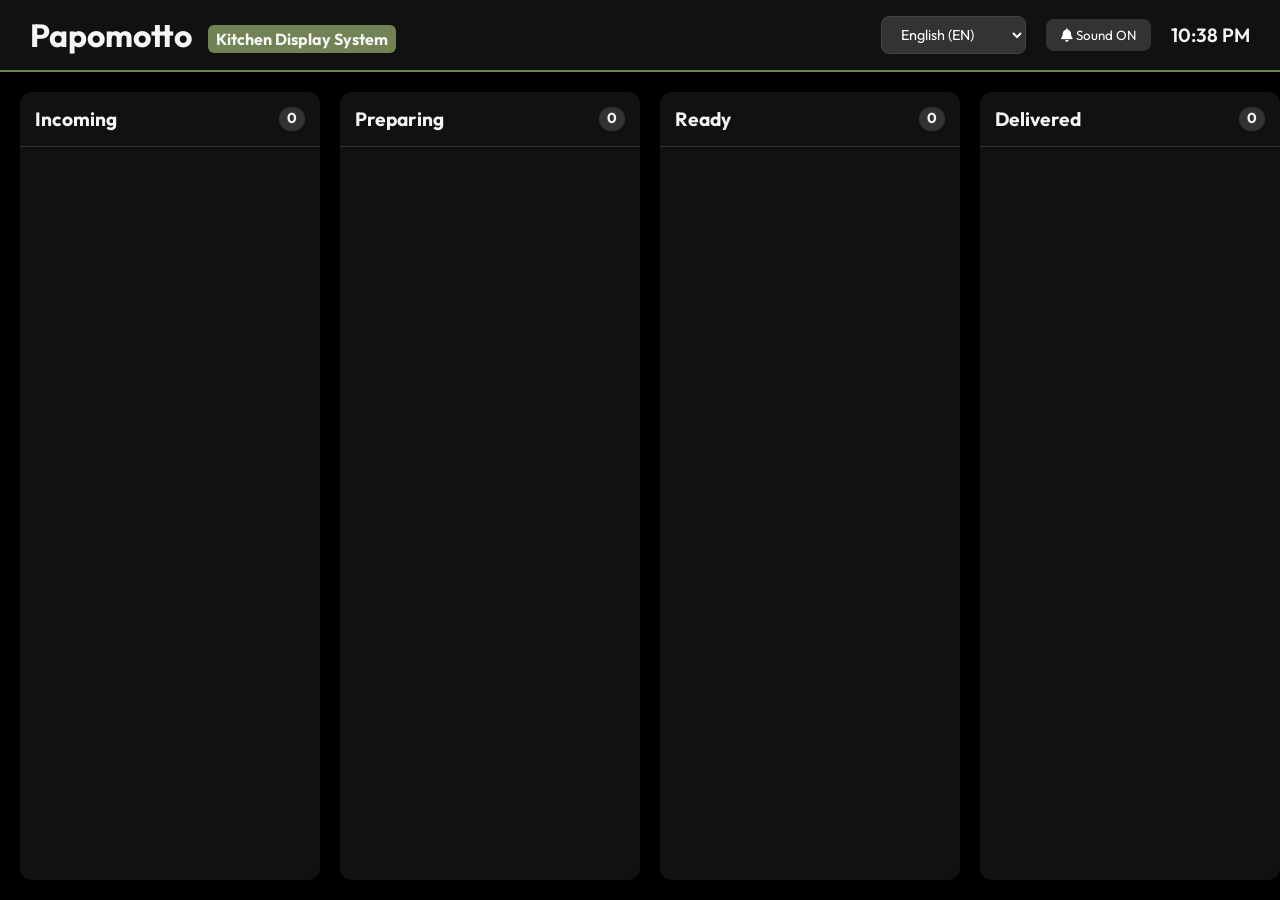
<file: kitchen.html>
<!DOCTYPE html>
<html lang="en">
<head>
    <meta charset="UTF-8">
    <meta name="viewport" content="width=device-width, initial-scale=1.0">
    <title>Papomotto - Kitchen Dashboard</title>
    <link href="https://fonts.googleapis.com/css2?family=Outfit:wght@300;400;500;600;700&display=swap" rel="stylesheet">
    <link href="https://cdnjs.cloudflare.com/ajax/libs/font-awesome/6.4.0/css/all.min.css" rel="stylesheet">
    <link rel="stylesheet" href="kitchen.css">
</head>
<body>
    <header class="k-header">
        <h1>Papomotto <span class="badge-title">Kitchen Display System</span></h1>
        <div class="k-actions">
            <select id="kitchen-lang" onchange="changeKitchenLang(this.value)" class="lang-select">
                <option value="en">English (EN)</option>
                <option value="es">Español (ES)</option>
                <option value="fr">Français (FR)</option>
                <option value="de">Deutsch (DE)</option>
                <option value="it">Italiano (IT)</option>
                <option value="pt">Português (PT)</option>
                <option value="ja">日本語 (JA)</option>
                <option value="zh">中文 (ZH)</option>
                <option value="ko">한국어 (KO)</option>
                <option value="th">ไทย (TH)</option>
                <option value="sw">Kiswahili (SW)</option>
                <option value="luo">Luo (LU)</option>
            </select>
            <button id="sound-toggle" onclick="toggleSound()"><i class="fa-solid fa-bell"></i> Sound ON</button>
            <span id="time-display">00:00</span>
        </div>
    </header>
    
    <main class="kanban-board">
        <div class="kanban-column" id="col-incoming">
            <h2>Incoming <span class="count" id="count-incoming">0</span></h2>
            <div class="kanban-items" id="list-incoming"></div>
        </div>
        <div class="kanban-column" id="col-preparing">
            <h2>Preparing <span class="count" id="count-preparing">0</span></h2>
            <div class="kanban-items" id="list-preparing"></div>
        </div>
        <div class="kanban-column" id="col-ready">
            <h2>Ready <span class="count" id="count-ready">0</span></h2>
            <div class="kanban-items" id="list-ready"></div>
        </div>
        <div class="kanban-column" id="col-delivered">
            <h2>Delivered <span class="count" id="count-delivered">0</span></h2>
            <div class="kanban-items" id="list-delivered"></div>
        </div>
    </main>

    <!-- Invisible audio element for notification -->
    <audio id="notify-sound" src="https://assets.mixkit.co/active_storage/sfx/2869/2869-preview.mp3" preload="auto"></audio>

    <script src="kitchen.js"></script>
</body>
</html>
</file>
<file: kitchen.css>
:root {
    /* Papomotto brand colors */
    --primary: #718355;
    --secondary-1: #87986A;
    --secondary-2: #97A97C;
    --bg-dark: #000000;
    --col-bg: #111111;
    --card-bg: #1c1c1c;
    --text-color: #f5f5f5;
    
    --status-incoming: #ff4757;
    --status-preparing: #ffa502;
    --status-ready: #2ed573;
    --status-delivered: #718355;
}

* {
    box-sizing: border-box;
    margin: 0;
    padding: 0;
}

body {
    font-family: 'Outfit', sans-serif;
    background-color: var(--bg-dark);
    color: var(--text-color);
    height: 100vh;
    display: flex;
    flex-direction: column;
    overflow: hidden;
}

.k-header {
    background-color: var(--col-bg);
    padding: 15px 30px;
    display: flex;
    justify-content: space-between;
    align-items: center;
    border-bottom: 2px solid var(--primary);
}

.badge-title {
    font-size: 0.5em;
    background: var(--primary);
    padding: 4px 8px;
    border-radius: 6px;
    vertical-align: middle;
    margin-left: 10px;
}

.k-actions {
    display: flex;
    align-items: center;
    gap: 20px;
}

.k-actions button {
    background: #333;
    color: white;
    border: none;
    padding: 8px 15px;
    border-radius: 8px;
    cursor: pointer;
    font-family: inherit;
}

#time-display {
    font-size: 1.2rem;
    font-weight: 600;
}

.kanban-board {
    display: flex;
    flex: 1;
    padding: 20px;
    gap: 20px;
    overflow-x: auto;
}

.kanban-column {
    flex: 1;
    min-width: 300px;
    background-color: var(--col-bg);
    border-radius: 12px;
    display: flex;
    flex-direction: column;
}

.kanban-column h2 {
    padding: 15px;
    font-size: 1.2rem;
    border-bottom: 1px solid #333;
    display: flex;
    justify-content: space-between;
}

.count {
    background: #333;
    padding: 2px 8px;
    border-radius: 12px;
    font-size: 0.9rem;
}

.kanban-items {
    padding: 15px;
    flex: 1;
    overflow-y: auto;
    display: flex;
    flex-direction: column;
    gap: 15px;
}

.order-card {
    background-color: var(--card-bg);
    border-radius: 10px;
    padding: 15px;
    border-left: 5px solid;
    animation: slideIn 0.3s ease;
}

@keyframes slideIn {
    from { opacity: 0; transform: translateX(-20px); }
    to { opacity: 1; transform: translateX(0); }
}

#col-incoming .order-card { border-color: var(--status-incoming); }
#col-preparing .order-card { border-color: var(--status-preparing); }
#col-ready .order-card { border-color: var(--status-ready); }
#col-delivered .order-card { border-color: var(--status-delivered); opacity: 0.6; }

.order-header {
    display: flex;
    justify-content: space-between;
    margin-bottom: 10px;
    font-weight: 700;
    font-size: 1.1rem;
}

.order-location {
    color: var(--primary);
}

.order-time {
    font-size: 0.9rem;
    color: #aaa;
}

.order-item-line {
    margin-bottom: 5px;
    font-size: 0.95rem;
}

.order-customs {
    font-size: 0.8rem;
    color: #ff9f43;
    margin-left: 10px;
    margin-bottom: 5px;
}

.order-notes-box {
    margin-top: 10px;
    background: rgba(255, 71, 87, 0.1);
    border: 1px solid rgba(255, 71, 87, 0.3);
    padding: 8px;
    border-radius: 6px;
    font-size: 0.85rem;
    color: #ff4757;
}

.order-actions {
    margin-top: 15px;
    display: flex;
    gap: 10px;
}

.btn-action {
    flex: 1;
    padding: 10px 8px;
    border: none;
    border-radius: 10px;
    font-weight: 700;
    font-size: 0.82rem;
    cursor: pointer;
    font-family: inherit;
    color: white;
    text-transform: uppercase;
    letter-spacing: 0.4px;
    transition: filter 0.2s ease, transform 0.15s ease, box-shadow 0.2s ease;
    box-shadow: 0 2px 8px rgba(0,0,0,0.3);
}
.btn-action:hover {
    filter: brightness(1.12);
    box-shadow: 0 4px 14px rgba(0,0,0,0.4);
}
.btn-action:active {
    transform: scale(0.95);
}

.btn-prepare { background-color: var(--status-preparing); }
.btn-ready   { background-color: var(--status-ready);   }
.btn-deliver { background-color: var(--status-delivered); color: #fff; }

.lang-select {
    background: #333;
    color: white;
    border: 1px solid #444;
    padding: 8px 15px;
    border-radius: 8px;
    cursor: pointer;
    font-family: inherit;
    font-size: 0.9rem;
    outline: none;
}

.order-total {
    margin-top: 5px;
    font-size: 0.9rem;
    font-weight: 600;
    color: #2ed573;
}
</file>
